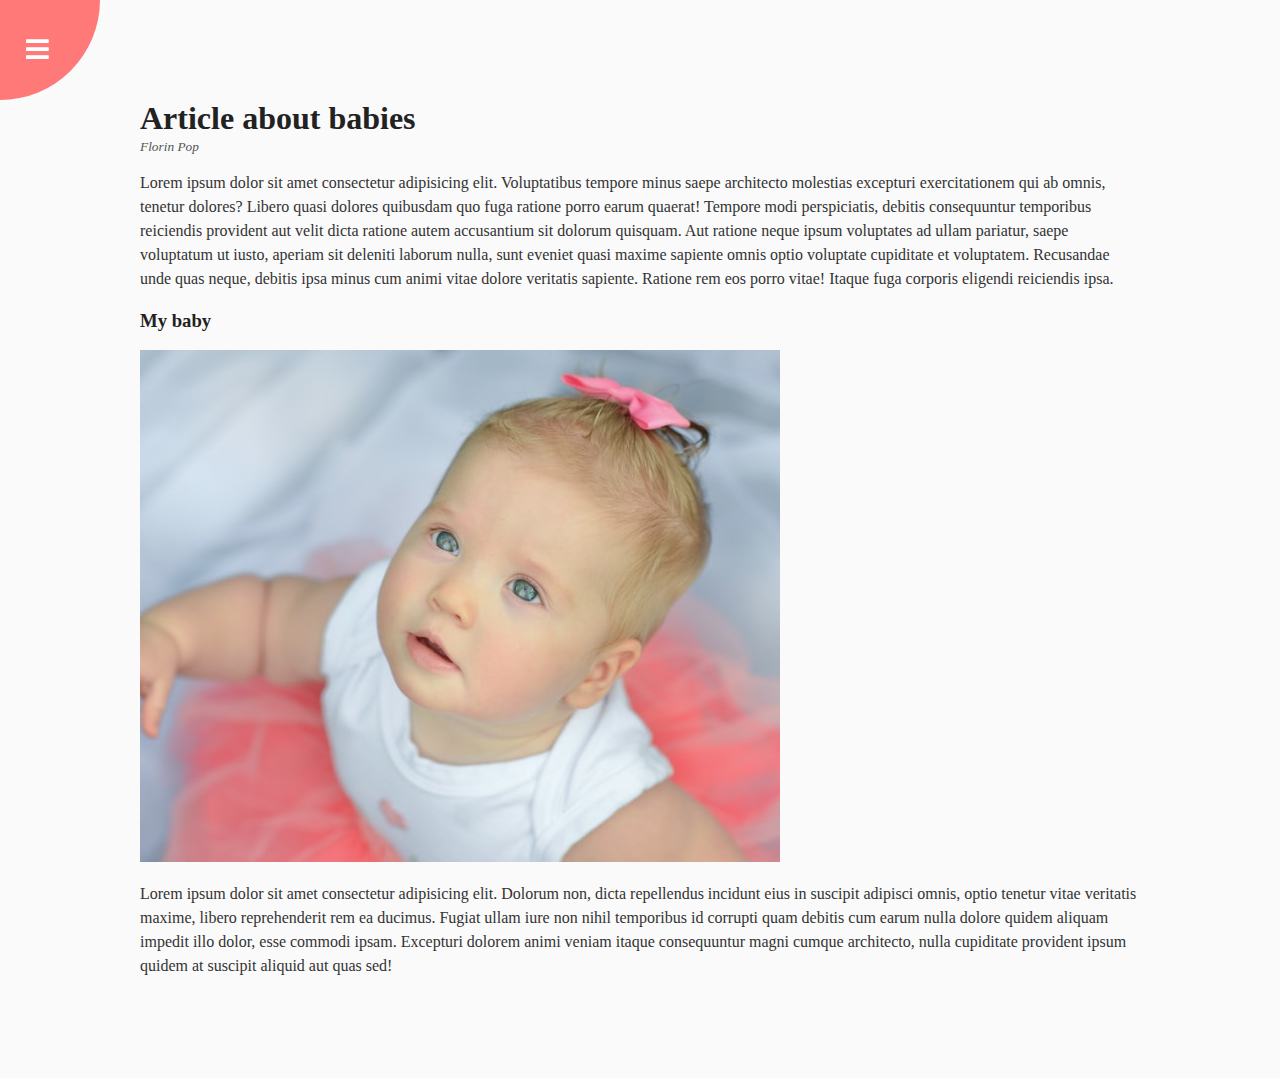
<file: Rotate-navigation-3/index.html>
<!DOCTYPE html>
<html lang="en">
<head>
    <meta charset="UTF-8">
    <meta http-equiv="X-UA-Compatible" content="IE=edge">
    <meta name="viewport" content="width=device-width, initial-scale=1.0">
    <link rel="stylesheet" href="https://cdnjs.cloudflare.com/ajax/libs/font-awesome/5.14.0/css/all.min.css">
    <link rel="stylesheet" href="style.css">

    <title>Rotating Navigation</title>
</head>
<body>

    <div class="container ">
        <div class="circle-container">
            <div class="circle">
                <button id="close">
                    <i class="fas fa-times"></i>
                </button>
                <button id="open">
                    <i class="fas fa-bars"></i>
                </button>
            </div>
        </div>

        <div class="content">
            <h1>Article about babies</h1>
            <small>Florin Pop</small>
            <p>Lorem ipsum dolor sit amet consectetur adipisicing elit. Voluptatibus tempore minus saepe architecto molestias excepturi exercitationem qui ab omnis, tenetur dolores? Libero quasi dolores quibusdam quo fuga ratione porro earum quaerat! Tempore modi perspiciatis, debitis consequuntur temporibus reiciendis provident aut velit dicta ratione autem accusantium sit dolorum quisquam. Aut ratione neque ipsum voluptates ad ullam pariatur, saepe voluptatum ut iusto, aperiam sit deleniti laborum nulla, sunt eveniet quasi maxime sapiente omnis optio voluptate cupiditate et voluptatem. Recusandae unde quas neque, debitis ipsa minus cum animi vitae dolore veritatis sapiente. Ratione rem eos porro vitae! Itaque fuga corporis eligendi reiciendis ipsa.</p>
        
        <h3>My baby</h3>
        <img src="img/baby.jpg" alt="baby">
        <p>Lorem ipsum dolor sit amet consectetur adipisicing elit. Dolorum non, dicta repellendus incidunt eius in suscipit adipisci omnis, optio tenetur vitae veritatis maxime, libero reprehenderit rem ea ducimus. Fugiat ullam iure non nihil temporibus id corrupti quam debitis cum earum nulla dolore quidem aliquam impedit illo dolor, esse commodi ipsam. Excepturi dolorem animi veniam itaque consequuntur magni cumque architecto, nulla cupiditate provident ipsum quidem at suscipit aliquid aut quas sed!</p>
    </div>
</div>
    <nav>
        <ul>
            <li><i class="fas fa-home"></i>Home</li>
            <li><i class="fas fa-user-alt"></i>About</li>
            <li><i class="fas fa-envelope"></i>Contact</li>
        </ul>
    </nav>
   
<script src="script.js"></script>
</body>
</html>
</file>
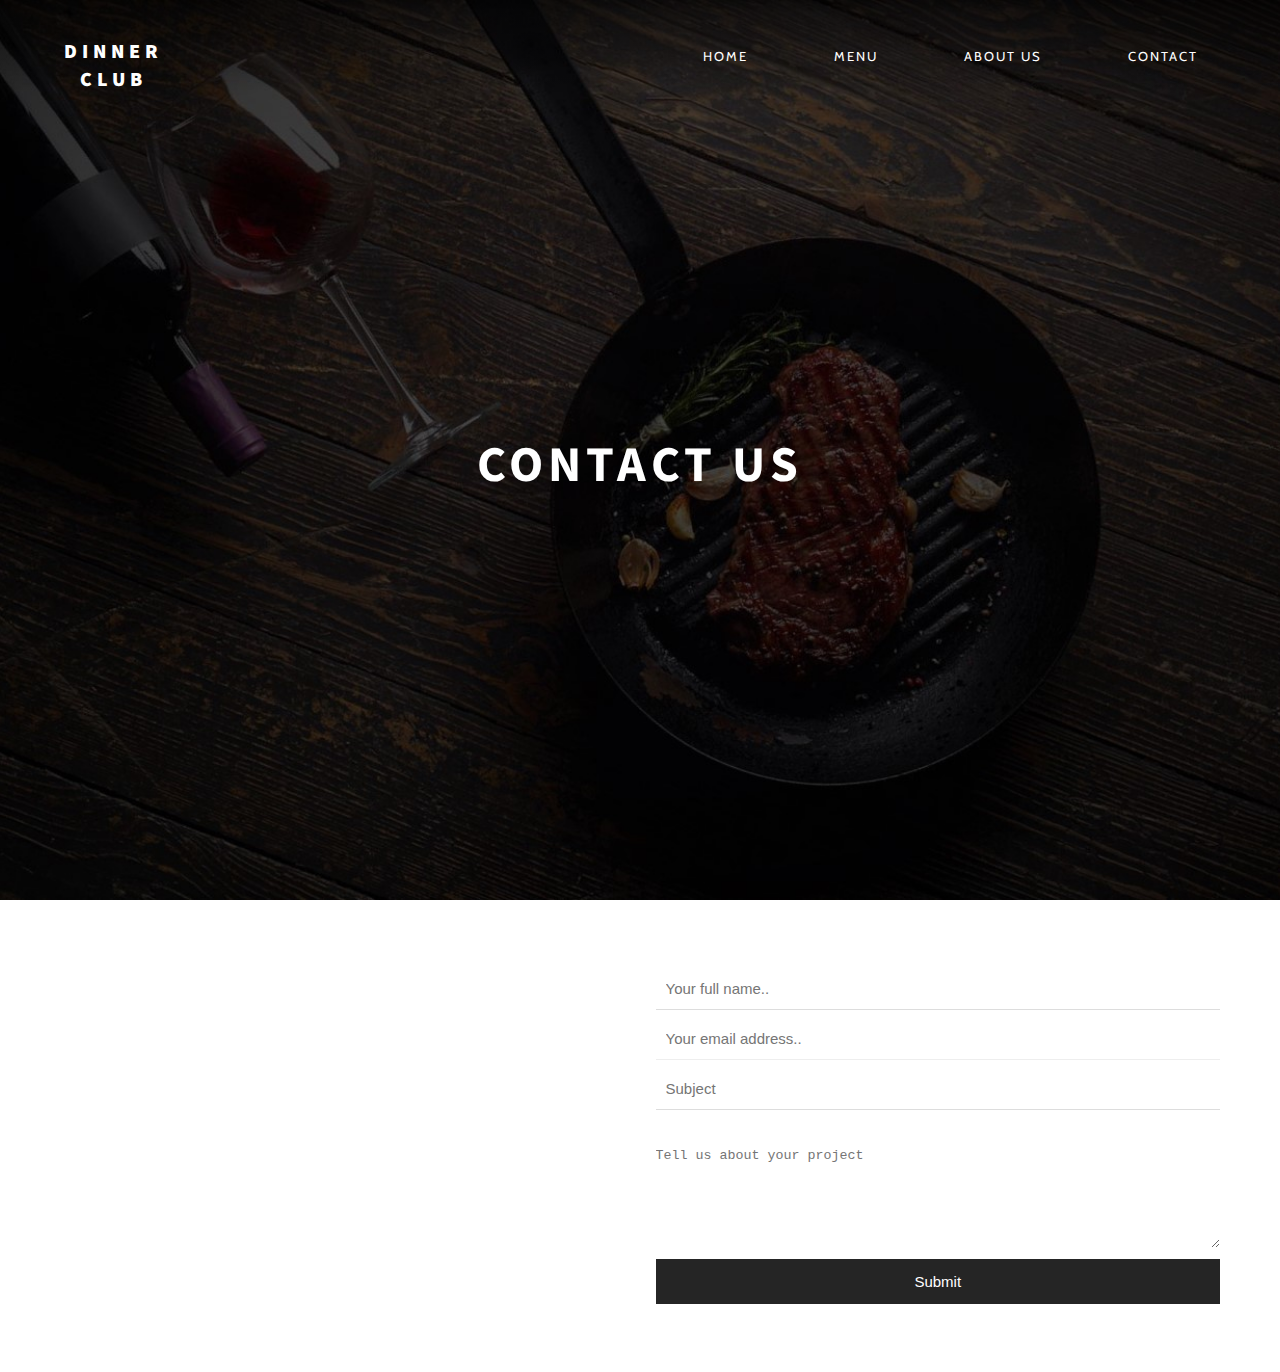
<file: contact.html>
<!DOCTYPE html>
<html lang="en">
<head>
    <meta charset="UTF-8">
    <meta http-equiv="X-UA-Compatible" content="IE=edge">
    <meta name="viewport" content="width=device-width, initial-scale=1.0">
    <title>Document</title>
      <!--Font awesome CDN-->
      <link rel="stylesheet" href="https://cdnjs.cloudflare.com/ajax/libs/font-awesome/5.11.2/css/all.min.css">
      <link rel="stylesheet" href="css/contact.css">
</head>
<body>
      
 
     <!-- Hader -->
     <header>
        <div class="container">
            <nav class="nav">
                <div class="menu-toggle">
                    <i class="fas fa-bars"></i>
                    <i class="fas fa-times-circle"></i>
    
               </div>
               <a href="index.html" class="logo">Dinner <br> Club</a>
               <ul class="nav-list">
                   <li class="nav-item">
                       <a href="index.html" class="nav-link active">Home</a>
                   </li>
                   <li class="nav-item">
                    <a href="menu.html" class="nav-link">Menu</a>
                </li>
                <li class="nav-item">
                    <a href="about.html" class="nav-link">About us</a>
                </li>
                <li class="nav-item">
                    <a href="contact.html" class="nav-link">Contact</a>
                </li>
               </ul>
            </nav>
        </div>
    </header>
    <!-- End of header -->

    
<!-- Hero section -->
<section class="hero" id="hero">
    <div class="container">
        <!-- <h2 class="sub-headline">
            <span class="first-letter">W</span>elcome
        </h2> --> 
       <h1 class="headline"> contact  us </h1>
     </div>   
  </section>


  <section class="contact">
      <div class="map  container">
        <iframe src="https://www.google.com/maps/embed?pb=!1m18!1m12!1m3!1d58002.74251896163!2d46.6791755728848!3d24.68663378002942!2m3!1f0!2f0!3f0!3m2!1i1024!2i768!4f13.1!3m3!1m2!1s0x3e2f040eabe191af%3A0xe9f9ebcda5166872!2sGasser%20Al%20Tandoor%20Restaurant!5e0!3m2!1sen!2ssa!4v1631196036931!5m2!1sen!2ssa"  style="border:0;" allowfullscreen="" loading="lazy"></iframe>

      </div>
      <div class="form container">
   
        <form class="form-control">
            <!-- <label for="fname">First Name</label> -->
            <input type="text" id="fname" name="firstname" placeholder="Your full name..">
        
            <!-- <label for="lname">Last Name</label> -->
            <input type="email" name="lastname" placeholder="Your email address..">
             
            <input type="text" class="form-control" id="cf-subject" name="subject" placeholder="Subject">
            <textarea class="form-control"  placeholder="Tell us about your project" ></textarea>  
            
          
            <input type="submit" value="Submit">
          </form>

    </div> 
    
  <!-- </div> --> 


  </section>
<script src="main.js"></script> 
</body>
</html>
</file>
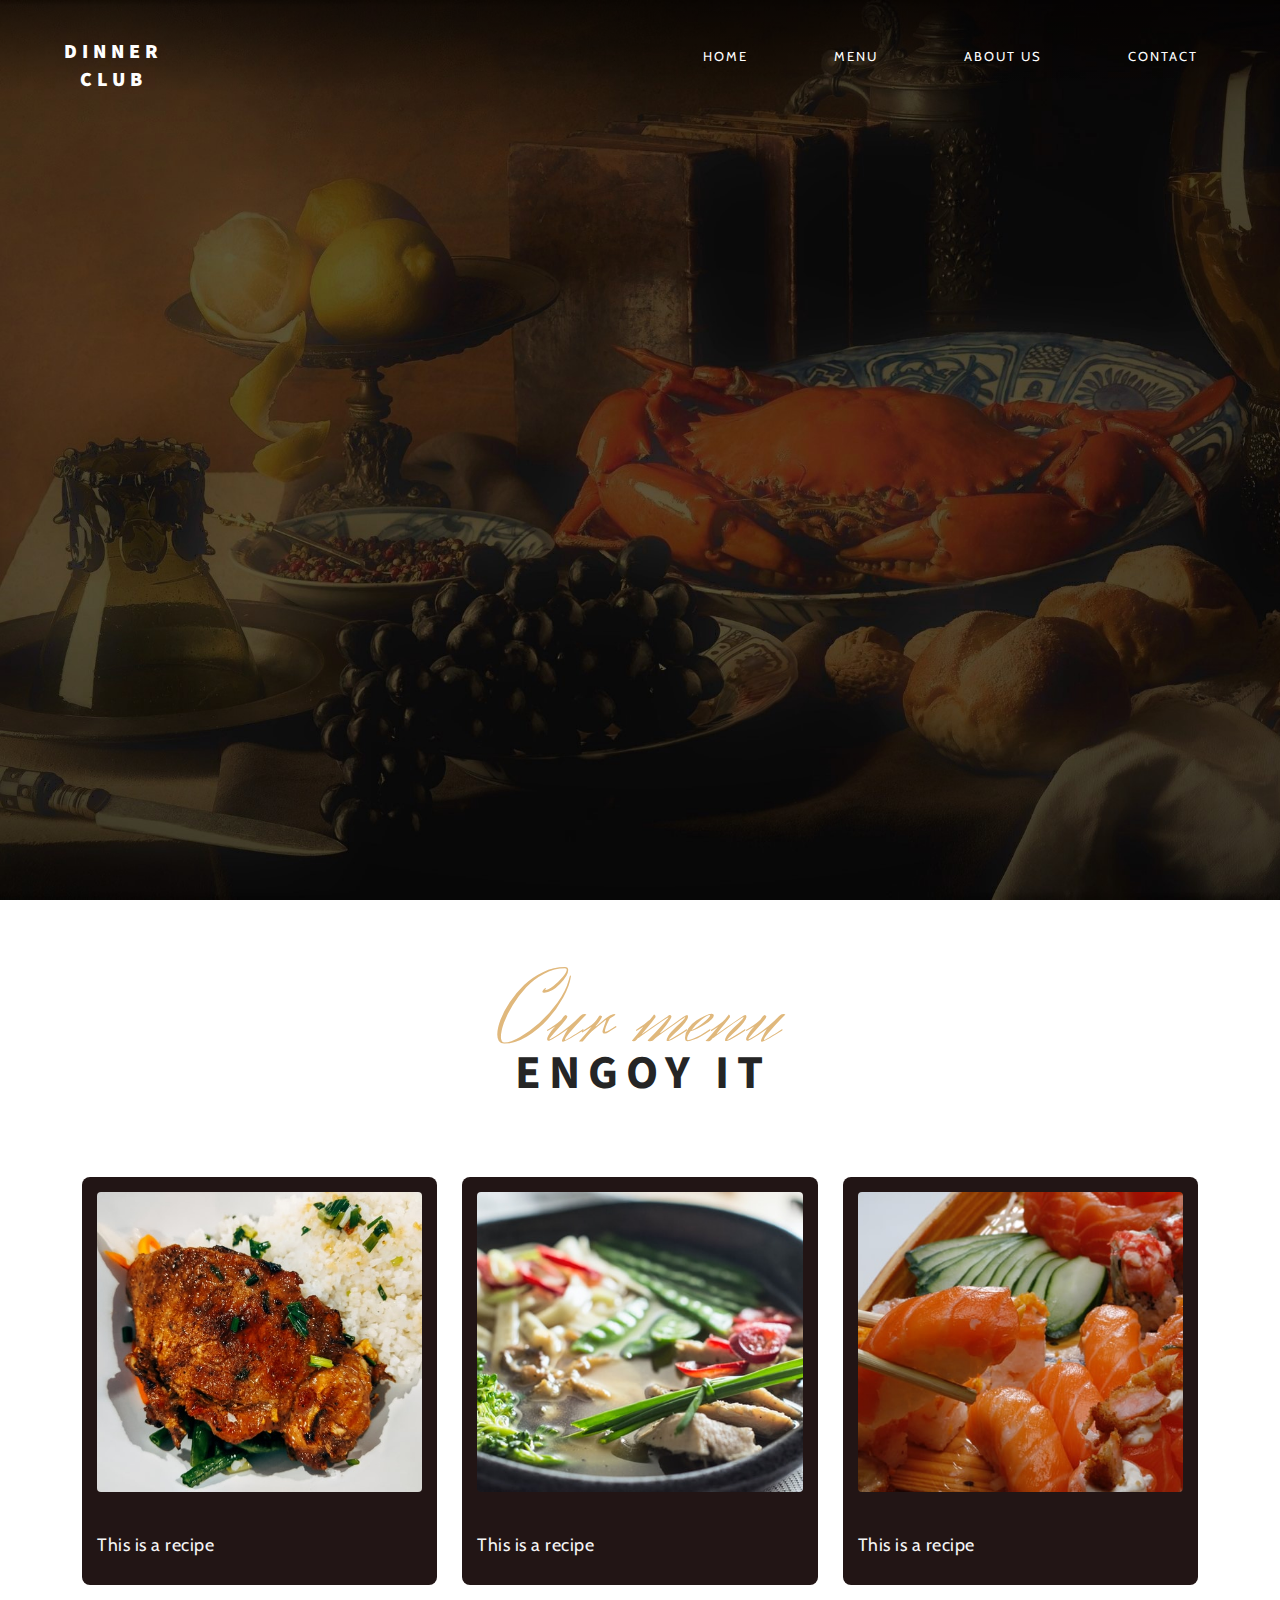
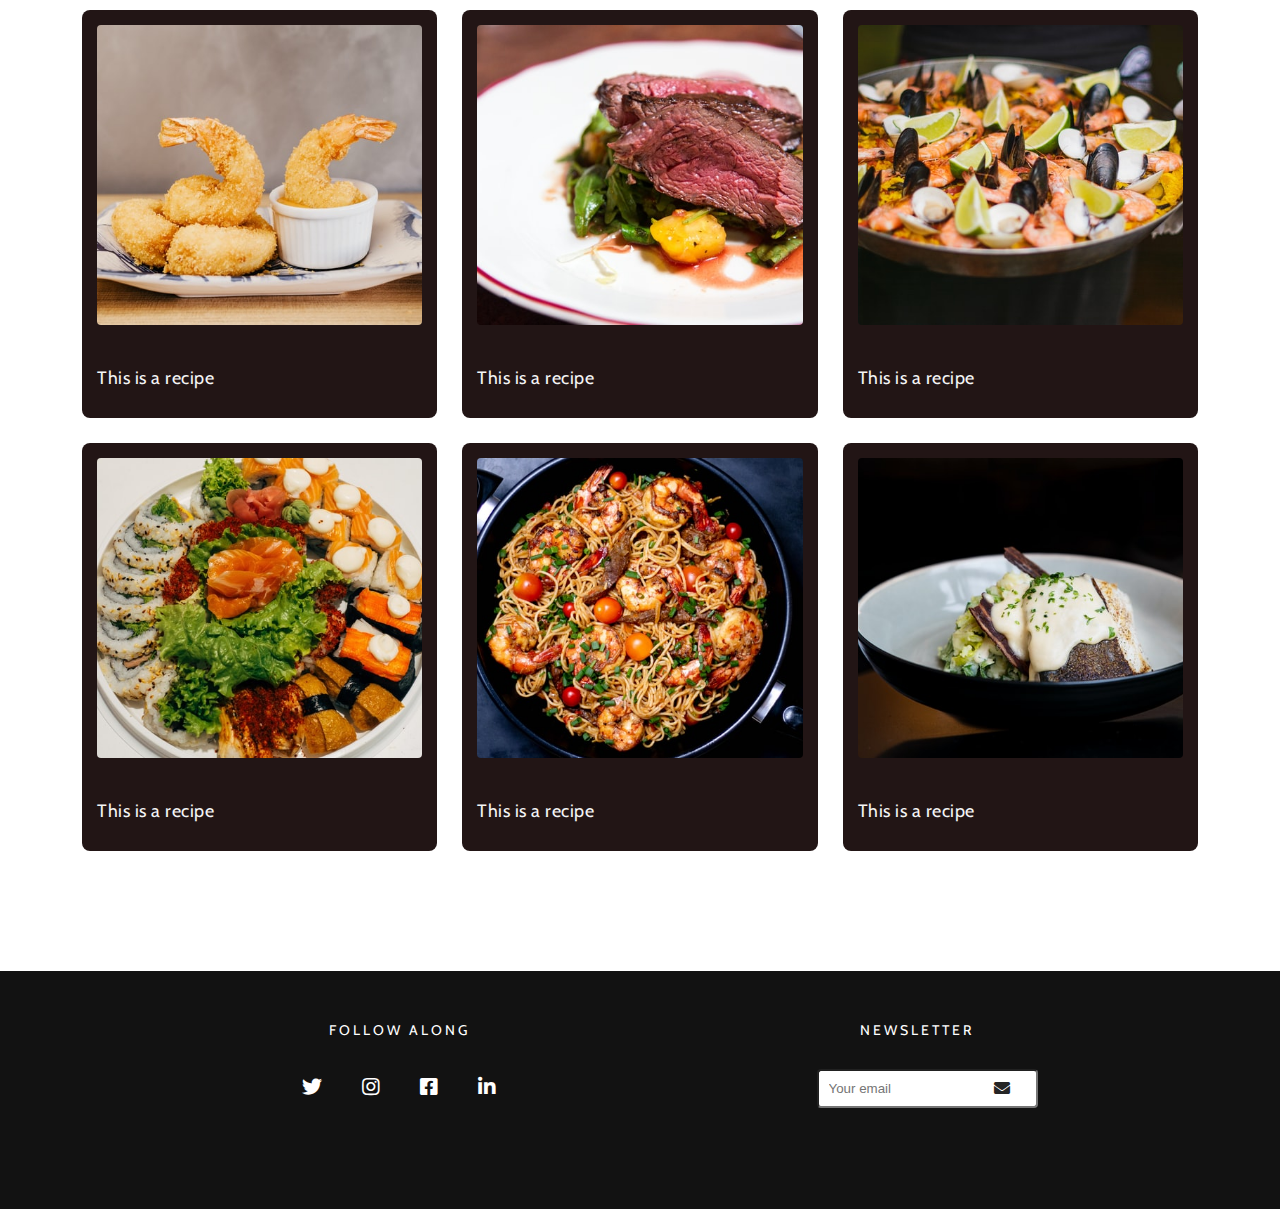
<file: menu.html>
<!DOCTYPE html>
<html lang="en">
<head>
    <meta charset="UTF-8">
    <meta http-equiv="X-UA-Compatible" content="IE=edge">
    <meta name="viewport" content="width=device-width, initial-scale=1.0">
       <!--Font awesome CDN-->
       <link rel="stylesheet" href="https://cdnjs.cloudflare.com/ajax/libs/font-awesome/5.11.2/css/all.min.css">
    <title>Menu</title>
    <link rel="stylesheet" href="css/menu.css">
</head>
<body>

 
     <!-- Hader -->
   <header>
    <div class="container">
        <nav class="nav">
            <div class="menu-toggle">
                <i class="fas fa-bars"></i>
                <i class="fas fa-times-circle"></i>

           </div>
           <a href="index.html" class="logo">Dinner <br> Club</a>
           <ul class="nav-list">
               <li class="nav-item">
                   <a href="index.html" class="nav-link active">Home</a>
               </li>
               <li class="nav-item">
                <a href="menu.html" class="nav-link">Menu</a>
            </li>
            <li class="nav-item">
                <a href="about.html" class="nav-link">About us</a>
            </li>
        
            <li class="nav-item">
                <a href="contact.html" class="nav-link">Contact</a>
            </li>
           </ul>
        </nav>
    </div>
</header>
<!-- End of header -->


<!-- Hero section -->
<section class="hero" id="hero">
  <div class="container">
      <!-- <h2 class="sub-headline">
          <span class="first-letter">W</span>elcome
      </h2> --> 
     <h3 class="headline-description">We love wonderful tastes and food.</h3>
     <div class="">
        
         <div class="single-animation">
             <!-- <h5>Ready to be opened</h5> -->
             <a href="#" class="btn cta-btn">Explore</a>
         </div>
     </div>
  </div>
</section>
  <!-- <h3>https://medium.com/@matthewdtotheg/animations-with-scrollreveal-js-e4062961cbb9</h3> -->

<!-- End of hero section -->
<h3  class="sub-headline">Our menu</h3>
            
<h2 class="headline">
    Engoy it
</h2> 
    <section class="img-grid">
         
      
            
       <div class="container">
        <div class="search-result">
                <div class="item ">
                    <img src="img/image-1.jpg" alt="">
                    <p class="item-data title">This is a recipe</p>
                </div> 
              
                <div class="item">
                <img src="img/image-2.jpg" alt="">
                <p class="item-data title">This is a recipe</p>

              </div>
      
            <div class="item">
                <img src="img/image-3.jpg" alt="">
                <p class="item-data title">This is a recipe</p>


            </div>

            
            <div class="item">
                <img src="img/image-4.jpg" alt="">
                <p class="item-data title">This is a recipe</p>


            </div>
            
            <div class="item">
                <img src="img/image-5.jpg" alt="">
                <p class="item-data title">This is a recipe</p>


            </div>
            
            <div class="item">
                <img src="img/image-6.jpg" alt="">
                <p class="item-data title">This is a recipe</p>


            </div>
            
            <div class="item">
                <img src="img/image-7.jpg" alt="">
                <p class="item-data title">This is a recipe</p>

            </div>
            
            <div class="item">
                <img src="img/image-8.jpg" alt="">
                <p class="item-data title">This is a recipe</p>

            </div>
            
            <div class="item">
                <img src="img/image-9.jpg" alt="">
             
                <p class="item-data title">This is a recipe</p>

            </div>
        
   </div>
</div>
</section>

<!-- Footer section -->
<footer>
    <div class="container">
       
        <div class="footer-content">
            <!-- <div class="footer-content-about animate-top">
                <h4>About Rosa</h4>
                <p>Lorem ipsum dolor sit amet consectetur adipisicing elit. Numquam nulla blanditiis mollitia, cumque eaque, voluptatem ipsam aliquam reprehenderit enim dolorem dolores et, voluptatibus at quas tempore aspernatur est totam autem.</p>
            </div> -->
            <div class="footer-content-divider animate-bottom">
                <div class="social-media">
                    <h4>Follow along</h4>
                    <ul class="social-icons">
                        <li>
                            <a href="#"><i class="fab fa-twitter"></i></a>
                        </li>
                        <li>
                            <a href="#"><i class="fab fa-instagram"></i></a>
                        </li>
                        <li>
                            <a href="#"><i class="fab fa-facebook-square"></i></a>
                        </li>
                    
                        <li>
                            <a href="#"><i class="fab fa-linkedin-in"></i></a>
                        </li>
                    </ul>
                </div>
                <div class="newsletter-container">
                    <h4>Newsletter</h4>
                    <form class="newsletter-form">
                    <input type="text" class="newsletter-input" placeholder="Your email">
                    <button class="newsletter-btn" type="submit">
                        <i class="fas fa-envelope"></i>
                    </button>
                </form>
                   
                </div>
            </div>
        </div>
    </div>
  </footer>
  
  <!-- End of footer -->

<script src="main.js"></script>
</body>
</html>
</file>
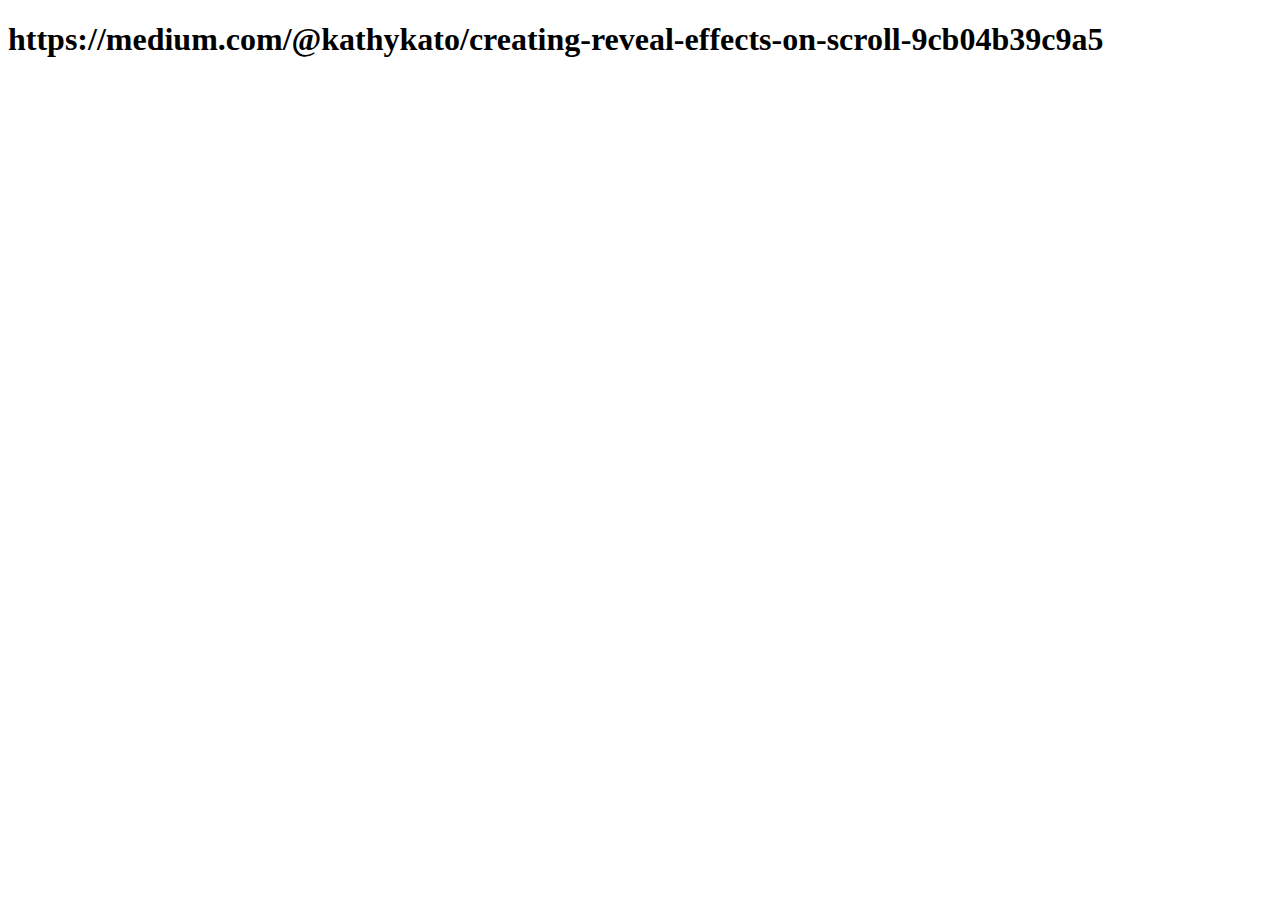
<file: party.html>
<!DOCTYPE html>
<html lang="en">
<head>
    <meta charset="UTF-8">
    <meta http-equiv="X-UA-Compatible" content="IE=edge">
    <meta name="viewport" content="width=device-width, initial-scale=1.0">
    <title>Document</title>
</head>
<body>
    <h1>    https://medium.com/@kathykato/creating-reveal-effects-on-scroll-9cb04b39c9a5
    </h1>
</body>
</html>
</file>
<file: Rotate-navigation-3/style.css>
*{
    box-sizing: border-box;
}

body{
    font-family:'Times New Roman', Times, serif;
   overflow-x:hidden;
   margin: 0;
   background-color: #333;
   color: #222;



}

.container{
    background-color: #fafafa;
    transform-origin: top left;
    transition: transform 0.5s linear;
    width: 100vw;
    min-height: 100vh;
    padding: 50px;
}

.container.show-nav{
    transform: rotate(-20deg);
   
}

.circle-container{
    position: fixed;
    top: -100px;
    left:-100px;
}

.circle{
    background-color: #ff7979;
    height: 200px;
    width: 200px;
    border-radius: 50%;
    position: relative;
    transition: transform 0.5s linear;
}

.container.show-nav .circle{
  transform: rotate(-70deg);
}


.circle button{
    position: absolute;
    top: 50%;
    left:50%;
    height: 100px;
    background: transparent;
    border: 0;
    font-size:  26px;
    color: #fff;
    cursor: pointer;

}
.circle button:focus{
    outline:none;
}

.circle button#open{
    left:60%;
}

.circle button#close{
    top:60%;
    transform:rotate(90deg);
    transform-origin: top left;
}

.container.show-nav + nav li{
    transform: translateX(0);
    transition-delay: 0.3s;
}

/* top position the nav bar  */
nav{
    position:fixed;
    bottom:40px;
    left:15px;
    z-index: 100;
}
nav ul{
    list-style-type: none;
    padding-left: 30px;
}

nav ul li {
    text-transform: uppercase;
    color:#fff;
    margin: 40px 0;
    transform: translateX(-100%);
    transition: transform 0.4 eas-in;
}


/* To make the nav look like a triangle shape */
nav ul li i {
    font-size: 20px;
    margin-right: 10px;
    transform: translateX(-150%);

}

nav ul li + li{
    margin-left: 15px;
    transform: translateX(-200%);

}

nav ul li + li +li {
    margin-left: 30px;
}



.content img{
    max-width: 100%;
    
}

.content{
    max-width: 1000px;
    margin:50px auto;
}

.content h1{
    margin: 0;
}

.content small{
    color:#555;
    font-style: italic;
}

.content p{
    color:#333;
    line-height: 1.5;
}
</file>
<file: css/contact.css>
@import url('https://fonts.googleapis.com/css?family=Cabin|Herr+Von+Muellerhoff|Source+Sans+Pro:400,900&display=swap');


/*Global styles*/
*,
*::before,
*::after{
    margin: 0;
    padding: 0;
    box-sizing: border-box;
}
:root{
    --main-font: 'Source Sans Pro', sans-serif;
    --secondary-font: 'Herr Von Muellerhoff', cursive;
    --body-font: 'Cabin', sans-serif;
    --main-font-color-dark: #252525;
    --secondary-font-color: #e0b87c;
    --body-font-color: #9b9898;
}
html{
    font-family: var(--body-font);
    font-size: 10px;
    /* color: var(--body-font-color); */
    scroll-behavior: smooth;

}

img{
    width:100%;
    height: 100%;
    object-fit: cover;
}
a{
    text-decoration: none;
}

h1{
    font-size: 4rem ;
}




.container{
    width: 90%;
    height: auto;
    max-width: 1200px;
    margin: 0 auto;
}
 /* End of Global styles */
 
   /* Header Styles */

   header{
    width: 100%;
    position: absolute;
    top: 0;
    left: 0;
    z-index: 1;
    background-image:linear-gradient(to bottom, rgb(0,0,0,.5), transparent)
}

.nav{
    height: 7.2rem;
    display: flex;
    align-items: center;
    justify-content: center;
}



.menu-toggle{
    color:#fff;
    font-size: 2.2rem;
    position: absolute;
    top: 50%;
    transform: translateY(-50%);
    right:2.5rem;
    cursor: pointer;
    z-index: 1500;
}
.fa-times-circle{
    display: none;
}


.nav-list{
    list-style: none;
    position: fixed;
    top: 0;
    left: 0;
    width: 80%;
    height: 100vh;
    background-color: var(--main-font-color-dark);
    padding: 4rem 0;
    display: flex;
    flex-direction: column;
    /* justify-content: space-around; */
    z-index: 1250;

    transform:translateX(-100%);
    transition:transform .5s
}

.nav::before{
    content:'';
    position: fixed;
    top: 0;
    left: 0;
    width: 100vw;
    height: 100vh;
    background-color: rgba(0,0,0,.8);
    z-index: 1000;
    opacity: 0;
    transform: scale(0);
    transition: opacity .5s;
}

/* We will apply this class throgh javascript to the body elemnt to have specific style    */
.open  .fa-times-circle{
    display: block;

}
/* this will be hiddin when we apply open class to fa-times */
.open .fa-bars{
    display: none;
}

/* reset   nav to intial state   */
.open .nav-list{
    transform: translateX(0);
}

/* reset   before psudo elemnt  to intial state   */
.open .nav::before{
    opacity: 1;
    transform: scale(1);
}

/* Styles of nav links */
.nav-item{
    border-bottom: 2px solid rgba(255,255,255, .3);
    padding:4rem 2rem;

}

.nav-link{
    display: block;
    color: #fff;
    text-transform: uppercase;
    font-size: 1.6rem;
    letter-spacing: 2px;
    margin-right: -2px;
    transition: color .5s;
}

.nav-link:hover{
    color:var(--secondary-font-color);
}

.logo{
    color:#fff;
    font-size: 2rem;
    text-align: center;
    margin-top: 2rem;
    font-family: var(--main-font);
    text-transform: uppercase;
    font-weight: 900;
    letter-spacing: .5rem;
    margin-right: -.5rem;
}

/* Hero Section */
.hero{
    width: 100%;
    height: 100vh;
    background: url("../img/contact.jpg") center no-repeat;
    background-size: cover;
    display: flex;
    align-items: center;
    text-align: center;

}
.headline{
    color: #fff;
    font-size: 5rem;
    font-family: var(--main-font);
    text-transform: uppercase;
    text-align: center;
    letter-spacing: .5rem;
    margin-top:3rem;
      /* opacity:0; */
      /* animation: scale .8s forwards; */
       
    
}

/* Btns */

.btn{
    display: inline-block;
    text-transform: uppercase;
    letter-spacing: 2px;
    margin-right: -2px;
}
.cta-btn{
    font-size: 2.1rem;
    background:#fff;
    padding:.9rem 1.8rem;
    padding:.9rem 1rem;
    margin-top:5rem;
    color: var(--body-font-color);
    border-radius: .4rem;
    transition: backgound-color .5s;
}

.cta-btn:hover,
.cta-btn:focus{
    color:#fff;
    background-color: var(--secondary-font-color);

}
.single-animation{
    opacity: 0;
    animation: fadeDown .5s forwards;
    animation-delay: 1.5s;
}

/* End of hero section */

/* contact section  */
.contact{
    display: flex;
    flex-direction: column;
    margin:6rem 1.5rem 25rem 1.5rem;
    /* width:100%; */
    justify-content:center;
    align-items: center;
    
}
.form{
    width:90%;
}
.form input{
    font-size:1.5rem;
}
.map iframe{
    width: 100%;
    height:300px;
}


textarea:focus, input:focus{
    outline: none;
}
input[type=text] {
    width: 100%;
    padding: 12px 10px;
    margin: 2rem 5rem;

    border: 0;
    border-bottom: 1px solid #dddddd;
    margin: 8px 0;
    display: block;
    box-sizing: border-box;
  }
  

input[type=email] {
    width: 100%;
    border: 0;

    padding: 12px 10px;
    border-bottom: 1px solid #dddddd80;
    
    margin: 8px 0;
    display: block;
    box-sizing: border-box;
  }
  
  input[type=submit] {
    width: 100%;
    background-color: var( --main-font-color-dark);
    color: white;
    padding: 14px 20px;
    margin: 8px 0;
    border: 0;
    cursor: pointer;
    transition:background-color .5s;
  }
  
  input[type=submit]:hover{
    background-color: #e0b87c;
  }
  input[type=submit]:focus{
    background-color: #e0b87c;
  }
  
  textarea.form-control {
    width:100%;
    height: 100px;
    border:0;
    margin-top:3rem;
   
}
.map iframe{
    width: 100%;
    height:330px;
}










@media screen and  (min-width: 900px){

    /* Discover section */

  /* Nav section      */
  section{
    padding: 6rem;
}
.menu-toggle{
    display: none;
}

.nav{
    justify-content: space-between;
    margin-top:2rem
}
.nav-list{
    position: initial ;
    width: initial;
    height: initial;
    background-color: transparent;
    padding:0;
    justify-content: initial;
    flex-direction: row;
    transform: initial;
    transition: initial;

}
.nav-item{
    margin: 0 2.4rem;
    border: none;

}
.nav-item:last-child{
    margin-right: 0;
}
.nav-link{
    font-size: 1.3rem;
}
.contact{
   flex-direction: row;
   margin:0;
   justify-content:space-between;

   
}
.form{
    padding-left: 20px;

}
.map iframe{
    width: 100%;
    height:330px;
    padding-right: 20px;
}
.map iframe{
    width: 100%;
    height:330px;
    padding-right: 20px;
}

}
</file>
<file: css/menu.css>
/* @import url('https://fonts.googleapis.com/css2?family=Nunito:wght@600&display=swap'); */
@import url("https://fonts.googleapis.com/css?family=Cabin|Herr+Von+Muellerhoff|Source+Sans+Pro:400,900&display=swap");

/*Global styles*/
*,
*::before,
*::after {
  margin: 0;
  padding: 0;
  box-sizing: border-box;
}
:root {
  --main-font: "Source Sans Pro", sans-serif;
  --secondary-font: "Herr Von Muellerhoff", cursive;
  --body-font: "Cabin", sans-serif;
  --main-font-color-dark: #252525;
  --secondary-font-color: #e0b87c;
  --body-font-color: #9b9898;
}
html {
  font-family: var(--body-font);
  font-size: 10px;
  color: var(--body-font-color);
  scroll-behavior: smooth;
}

img {
  width: 100%;
  height: 100%;
  object-fit: cover;
}
a {
  text-decoration: none;
}

h1 {
  font-size: 4rem;
}

.container {
  width: 90%;
  height: auto;
  max-width: 1200px;
  margin: 0 auto;
}
/* End of Global styles */

/* Header Styles */

header {
  width: 100%;
  position: absolute;
  top: 0;
  left: 0;
  z-index: 1;
  background-image: linear-gradient(to bottom, rgb(0, 0, 0, 0.5), transparent);
}

.nav {
  height: 7.2rem;
  display: flex;
  align-items: center;
  justify-content: center;
}

.menu-toggle {
  color: #fff;
  font-size: 2.2rem;
  position: absolute;
  top: 50%;
  transform: translateY(-50%);
  right: 2.5rem;
  cursor: pointer;
  z-index: 1500;
}
.fa-times-circle {
  display: none;
}

.nav-list {
  list-style: none;
  position: fixed;
  top: 0;
  left: 0;
  width: 80%;
  height: 100vh;
  background-color: var(--main-font-color-dark);
  padding: 4rem 0;
  display: flex;
  flex-direction: column;
  /* justify-content: space-around; */
  z-index: 1250;

  transform: translateX(-100%);
  transition: transform 0.5s;
}

.nav::before {
  content: "";
  position: fixed;
  top: 0;
  left: 0;
  width: 100vw;
  height: 100vh;
  background-color: rgba(0, 0, 0, 0.8);
  z-index: 1000;
  opacity: 0;
  transform: scale(0);
  transition: opacity 0.5s;
}

/* We will apply this class throgh javascript to the body elemnt to have specific style    */
.open .fa-times-circle {
  display: block;
}
/* this will be hiddin when we apply open class to fa-times */
.open .fa-bars {
  display: none;
}

/* reset   nav to intial state   */
.open .nav-list {
  transform: translateX(0);
}

/* reset   before psudo elemnt  to intial state   */
.open .nav::before {
  opacity: 1;
  transform: scale(1);
}

/* Styles of nav links */
.nav-item {
  border-bottom: 2px solid rgba(255, 255, 255, 0.3);
  padding: 4rem 2rem;
}

.nav-link {
  display: block;
  color: #fff;
  text-transform: uppercase;
  font-size: 1.6rem;
  letter-spacing: 2px;
  margin-right: -2px;
  transition: color 0.5s;
}

.nav-link:hover {
  color: var(--secondary-font-color);
}

.logo {
  color: #fff;
  font-size: 2rem;
  text-align: center;
  margin-top: 2rem;
  font-family: var(--main-font);
  text-transform: uppercase;
  font-weight: 900;
  letter-spacing: 0.5rem;
  margin-right: -0.5rem;
}

/* Hero Section */
.hero {
  width: 100%;
  height: 100vh;
  background: url("../img/menu.jpg") center no-repeat;
  background-size: cover;
  display: flex;
  align-items: center;
  text-align: center;
}
.headline-description {
  color: #fff;
  font-size: 2.5rem;
  font-family: var(--main-font);
  text-transform: uppercase;
  text-align: center;
  /* font-weight: 900; */
  letter-spacing: 0.5rem;
  margin-top: 3rem;
  /* /* animation */
  opacity: 0;
  animation: scale 0.8s forwards;
}

/* End of hero section */

/* .brand{
    text-align: center;
    font-size:5rem;
    color: var(--secondary-font-color);
    margin-bottom: 30px;
} */
.headline {
  color: var(--main-font-color-dark);
  font-size: 3.7rem;
  font-family: var(--main-font);
  text-transform: uppercase;
  text-align: center;
  /* font-weight: 900; */
  letter-spacing: 0.5rem;
  margin-right: -0.5rem;
  /* /* animation */
  animation: scale 0.5s forwards;
}

.sub-headline {
  font-size: 8.5rem;
  font-family: var(--secondary-font);
  font-weight: 100;
  line-height: 0.4;
  margin-top: 10rem;
  color: var(--secondary-font-color);
  letter-spacing: 2px;
  text-align: center;
  /* animation */
  /* must change opacity to 0 after applying animation */
  /* opacity: 0;
    animation: fadeUp .5s forwards;
    animation-delay: .5s; */
}

/* Btns */

.btn {
  display: inline-block;
  text-transform: uppercase;
  letter-spacing: 2px;
  margin-right: -2px;
}
.cta-btn {
  font-size: 2.1rem;
  background: #fff;
  padding: 0.9rem 1.8rem;
  padding: 0.9rem 1rem;
  margin-top: 5rem;
  color: var(--body-font-color);
  border-radius: 0.4rem;
  transition: backgound-color 0.5s;
}

.cta-btn:hover,
.cta-btn:focus {
  color: #fff;
  background-color: var(--secondary-font-color);
}
.single-animation {
  opacity: 0;
  animation: fadeDown 0.5s forwards;
  animation-delay: 1.5s;
}
/* End of Btns */

/* img grid section */
.img-grid {
  min-height: 100vh;
  width: 100%;
  display: flex;
  align-items: center;
  justify-content: center;
  padding: 2rem 2rem;
  margin-bottom: 10rem;
}

.search-result {
  margin-top: 50px;
  width: 100%;
  display: grid;
  grid-gap: 25px;
  grid-template: auto / repeat(auto-fit, minmax(300px, 1fr));
}
.item {
  width: 100%;
  border-radius: 8px;
  background-color: rgb(34, 21, 21);
  /* Padding for item  */
  padding: 15px 15px 30px 15px;
  overflow: hidden;

  /* width: 300px; */
  /* height: 300px; */
  /* overflow: hidden; */
  /* margin: 0 auto; */
}

.item img {
  width: 100%;
  height: 300px;
  border-radius: 4px;

  /* Animation to make imge zoom  */
  transition: 0.5s all ease-out;
}
.item:hover img {
  /* Animation to make imge zoom  */

  transform: scale(1.2);
}

.flex-container {
  display: flex;
  align-items: center;
  justify-content: space-between;
}

/* .item .title{
    color: whitesmoke;
    margin: 20px 10px 0 0;
    font-size: 1.8rem;
    font-weight: 400;
    
} */

.view-btn {
  text-decoration: none;
  text-align: center;
  width: 130px;
  padding: 10px 0;
  background-color: #404041;
  color: whitesmoke;
  font-size: 1.4rem;
  margin-top: 20px;
  align-self: flex-start;
}
.item-data {
  color: whitesmoke;
  display: block;
  margin-top: 4rem;
  font-size: 1.8rem;
  font-weight: 400;
  letter-spacing: 0.05rem;
  line-height: 2rem;
}
/* End img grid section */

/* footer  styles*/
footer {
  padding: 9rem 2rem 19rem 2rem;
  background-color: #121212;
  color: #fff;
  text-align: center;
  position: relative;
}

.footer-content h4 {
  font-size: 1.4rem;
  text-transform: uppercase;
  font-weight: 100;
  letter-spacing: 3px;
  margin-bottom: 3rem;
}
.footer-content-about {
  margin-bottom: 5.4rem;
}
.footer-content-about p {
  line-height: 2;
}

.social-icons {
  list-style: none;
  margin-bottom: 5.4rem;
  display: flex;
  justify-content: center;
}
.social-icons i {
  font-size: 2rem;
  color: #fff;
  padding: 0.8rem 2rem;
  transition: color 0.5s;
}
.social-icons i:hover,
.social-icons i:focus {
  color: var(--secondary-font-color);
}
.newsletter-form {
  width: 100%;
  position: relative;
  display: flex;
  justify-content: center;
}
.newsletter-input {
  width: 100%;
  max-width: 25rem;
  padding: 1rem;
  border-radius: 0.4rem;
}
.newsletter-btn {
  background-color: transparent;
  border: none;
  color: var(--main-font-color-dark);
  cursor: pointer;
  font-size: 1.6rem;
  position: absolute;
  top: 50%;
  transform: translateY(-50%);
  /* left: 75%; */

  margin-left: 20.5rem;
}

/* End of footer section */
/* Animation */

@keyframes scale {
  0% {
    transform: scale(2);
  }
  100% {
    opacity: 1;
    transform: scale(1);
  }
}

@keyframes fadeDown {
  0% {
    transform: translateY(-1rem);
  }
  100% {
    opacity: 1;
    transform: translateY(0);
  }
}

@media screen and (min-width: 900px) {
  /* Discover section */

  /* Nav section      */
  /* section{
    padding: 7.6rem;
} */
  .menu-toggle {
    display: none;
  }

  .nav {
    justify-content: space-between;
    margin-top: 2rem;
  }
  .nav-list {
    position: initial;
    width: initial;
    height: initial;
    background-color: transparent;
    padding: 0;
    justify-content: initial;
    flex-direction: row;
    transform: initial;
    transition: initial;
  }
  .nav-item {
    margin: 0 2.4rem;
    border: none;
  }
  .nav-item:last-child {
    margin-right: 0;
  }
  .nav-link {
    font-size: 1.3rem;
  }
  .sub-headline {
    font-size: 10rem;
    margin-top: 10rem;
  }

  .headline {
    font-size: 4.7rem;
    letter-spacing: 0.8rem;
  }

  /* Testful recipes section */
  .tasteful-headline {
    font-size: 8rem;
  }

  footer {
    padding: 5rem 2rem;
  }

  .footer-content {
    max-width: 77.5rem;
    margin: auto;
  }
  .footer-content-about {
    max-width: 51.3rem;
    margin: 0 auto 5.4rem;
  }
  .footer-content-divider {
    display: flex;
    justify-content: space-between;
  }
  .social-media,
  .newsletter-form {
    width: 100%;
    max-width: 27.3rem;
    margin: 0 1rem;
  }
  .newsletter-btn {
    margin-left: 15rem;
  }

  .footer-content {
    max-width: 77.5rem;
    margin: auto;
  }
  .footer-content-about {
    max-width: 51.3rem;
    margin: 0 auto 5.4rem;
  }
  .footer-content-divider {
    display: flex;
    justify-content: space-between;
  }
  .social-media,
  .newsletter-form {
    width: 100%;
    max-width: 27.3rem;
    margin: 0 1rem;
  }
  .newsletter-btn {
    margin-left: 15rem;
  }
}
</file>
